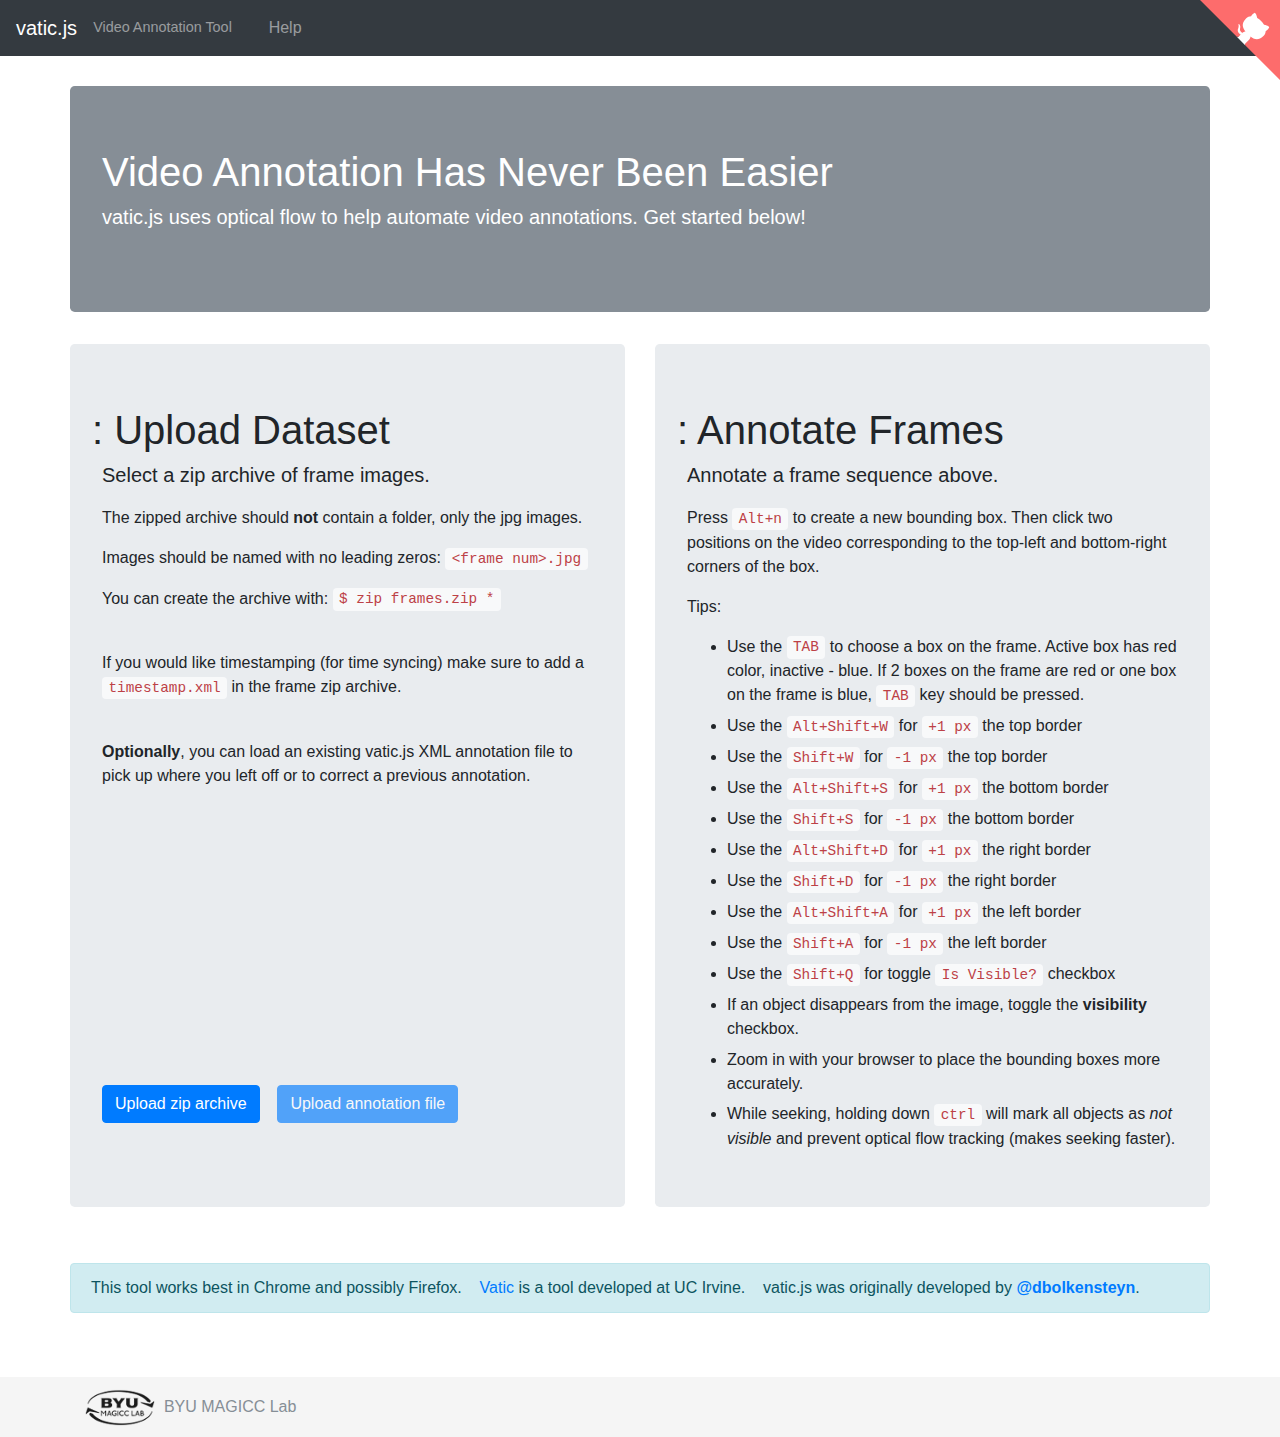
<file: index.html>
<!doctype html>

<html lang="en">
  <head>
    <meta http-equiv="content-type" content="text/html; charset=utf-8">
    <title>vatic.js</title>
    <link rel="stylesheet" type="text/css" href="site.css">
    <link rel="stylesheet" type="text/css" href="dist/bootstrap.css">
    <link href="https://afeld.github.io/emoji-css/emoji.css" rel="stylesheet">
  </head>
  <body>

    <nav class="navbar navbar-expand navbar-dark bg-dark">
      <a class="navbar-brand" href="./">vatic.js</a>
      <span class="navbar-text">Video Annotation Tool</span>
      <ul class="navbar-nav mr-auto">
        <li class="nav-item">
          <a class="nav-link" href="#">Help</a>
        </li>
      </ul>
    </nav>

    <a href="https://github.com/plusk01/vatic.js" class="github-corner" aria-label="View source on Github"><svg width="80" height="80" viewBox="0 0 250 250" style="fill:#FD6C6C; color:#fff; position: absolute; top: 0; border: 0; right: 0;" aria-hidden="true"><path d="M0,0 L115,115 L130,115 L142,142 L250,250 L250,0 Z"></path><path d="M128.3,109.0 C113.8,99.7 119.0,89.6 119.0,89.6 C122.0,82.7 120.5,78.6 120.5,78.6 C119.2,72.0 123.4,76.3 123.4,76.3 C127.3,80.9 125.5,87.3 125.5,87.3 C122.9,97.6 130.6,101.9 134.4,103.2" fill="currentColor" style="transform-origin: 130px 106px;" class="octo-arm"></path><path d="M115.0,115.0 C114.9,115.1 118.7,116.5 119.8,115.4 L133.7,101.6 C136.9,99.2 139.9,98.4 142.2,98.6 C133.8,88.0 127.5,74.4 143.8,58.0 C148.5,53.4 154.0,51.2 159.7,51.0 C160.3,49.4 163.2,43.6 171.4,40.1 C171.4,40.1 176.1,42.5 178.8,56.2 C183.1,58.6 187.2,61.8 190.9,65.4 C194.5,69.0 197.7,73.2 200.1,77.6 C213.8,80.2 216.3,84.9 216.3,84.9 C212.7,93.1 206.9,96.0 205.4,96.6 C205.1,102.4 203.0,107.8 198.3,112.5 C181.9,128.9 168.3,122.5 157.7,114.1 C157.9,116.9 156.7,120.9 152.7,124.9 L141.0,136.5 C139.8,137.7 141.6,141.9 141.8,141.8 Z" fill="currentColor" class="octo-body"></path></svg></a><style>.github-corner:hover .octo-arm{animation:octocat-wave 560ms ease-in-out}@keyframes octocat-wave{0%,100%{transform:rotate(0)}20%,60%{transform:rotate(-25deg)}40%,80%{transform:rotate(10deg)}}@media (max-width:500px){.github-corner:hover .octo-arm{animation:none}.github-corner .octo-arm{animation:octocat-wave 560ms ease-in-out}}</style>

    <div class="container">
      <div class="jumbotron text-white bg-secondary">
        <div id="jumbo-welcome">
          <h1>Video Annotation Has Never Been Easier</h1>
          <p class="lead">vatic.js uses optical flow to help automate video annotations. Get started below! <i class="em em-point_down"></i></p>
        </div>

        <div id="jumbo-annotate" hidden>
          <div id="doodle-container"><div id="doodle"><canvas id="canvas"></canvas></div></div>

          <div class="row controls-container">
            <div class="col-sm-1">
              <button id="play" class="btn btn-success">Play</button>
            </div>
            <div class="col-sm-9">
              <div id="slider"></div>
            </div>
            <div class="col-sm-2">
              <div id="frameCount">0 / 11477</div>
            </div>
          </div>

          <p><label for="speed">Speed multiplier:</label>&nbsp;&nbsp;<input type="text" id="speed" value="1.00" size="4" /></p>
          <div id="objects"></div>

          <p><input type="button" id="generateXml" value="Generate" disabled="true" /> the <a href="http://web.mit.edu/vondrick/vatic/" target="new">vatic</a>-compatible XML annotations file.</p>
          <p><a id="downloadXML" href="#" download hidden>Download XML</a>
        </div>
      </div>

      <div id="msg" class="row" hidden>
        <div class="col-sm-12">
          <div class="alert alert-success" role="alert">
            <span id="extractionProgress"></span>
            &nbsp;//&nbsp;
            <span id="videoDimensions"></span>
            &nbsp;//&nbsp;
            <span id="timestampLoaded"></span>
          </div>
        </div>
      </div>

      <div class="row row-eq-height">
        <div class="col-sm-6">
          <div class="jumbotron step">
            <h1><i class="em em-point_up"></i>: Upload Dataset</h1>
            <div class="step-body">
              <p class="lead">Select a zip archive of frame images.</p>
              <p>The zipped archive should <strong>not</strong> contain a folder, only the jpg images.</p>
              <p>Images should be named with no leading zeros: <code>&lt;frame&nbsp;num&gt;.jpg</code>
              <p>You can create the archive with: <code>$ zip frames.zip *</code></p>
              <br />
              <p>If you would like timestamping (for time syncing) make sure to add a <code>timestamp.xml</code> in the frame zip archive.</p>
              <br />
              <p><strong>Optionally</strong>, you can load an existing vatic.js XML annotation file to pick up where you left off or to correct a previous annotation.</p>
            </div>
            <div class="step-footer">
              <label class="btn btn-primary">
                  Upload zip archive <input type="file" id="zipFile" accept=".zip" hidden />
              </label>
              &nbsp;&nbsp;
              <label class="btn btn-primary disabled right">
                  Upload annotation file <input type="file" id="xmlFile" accept=".xml" disabled="true" hidden />
              </label>
            </div>
          </div>
        </div>

        <div class="col-sm-6">
          <div class="jumbotron step">
            <h1><i class="em em-v"></i>: Annotate Frames</h1>
            <div class="step-body">
              <p class="lead">Annotate a frame sequence above.</p>
              <p>Press <code>Alt+n</code> to create a new bounding box. Then click two positions on the video corresponding to the top-left and bottom-right corners of the box.</p>

              <p>Tips:</p>
              <ul>
                <li>Use the <code>TAB</code> to choose a box on the frame. Active box has red color, inactive - blue. If 2 boxes on the frame are red or one box on the frame is blue, <code>TAB</code> key should be pressed.  </li>
                <li>Use the <code>Alt+Shift+W</code> for <code>+1 px</code> the top border </li>
                <li>Use the <code>Shift+W</code> for <code>-1 px</code> the top border </li>
                <li>Use the <code>Alt+Shift+S</code> for <code>+1 px</code> the bottom border </li>
                <li>Use the <code>Shift+S</code> for <code>-1 px</code> the bottom border </li>
                <li>Use the <code>Alt+Shift+D</code> for <code>+1 px</code> the right border </li>
                <li>Use the <code>Shift+D</code> for <code>-1 px</code> the right border </li>
                <li>Use the <code>Alt+Shift+A</code> for <code>+1 px</code> the left border </li>
                <li>Use the <code>Shift+A</code> for <code>-1 px</code> the left border </li>
                <li>Use the <code>Shift+Q</code> for toggle <code>Is Visible?</code> checkbox </li>
                <li>If an object disappears from the image, toggle the <strong>visibility</strong> checkbox.</li>
                <li>Zoom in with your browser to place the bounding boxes more accurately.</li>
                <li>While seeking, holding down <code>ctrl</code> will mark all objects as <em>not visible</em> and prevent optical flow tracking (makes seeking faster).</li>
              </ul>
            </div>
            <div class="step-footer">
            </div>
          </div>
        </div>
      </div>

      <div class="row">
        <div class="col-sm-12">
          <div class="alert alert-info" role="alert">
            This tool works best in Chrome and possibly Firefox.
            &nbsp;&nbsp;&nbsp;<a href="http://web.mit.edu/vondrick/vatic/" target="new">Vatic</a> is a tool developed at UC Irvine.
            &nbsp;&nbsp;&nbsp;vatic.js was originally developed by <strong><a class="at-handle" href="https://github.com/dbolkensteyn/vatic.js">@dbolkensteyn</a></strong>.
          </div>
        </div>
      </div>
    </div>

    <footer class="footer">
      <div class="container">
        <span class="text-muted"><a href="http://magicc.byu.edu" target="window"><img src="assets/logo_small.png" class="logo" /></a>&nbsp;&nbsp;BYU MAGICC Lab</span>
      </div>
    </footer>

    <script type="text/javascript" src="dist/compatibility.js"></script>
    <script type="text/javascript" src="dist/polyfill.js"></script>
    <script type="text/javascript" src="dist/jsfeat.js"></script>
    <script type="text/javascript" src="dist/nudged.js"></script>
    <script type="text/javascript" src="dist/pouchdb.min.js"></script>
    <script type="text/javascript" src="dist/jquery-1.12.4.js"></script>
    <script type="text/javascript" src="dist/jquery-ui.js"></script>
    <script type="text/javascript" src="dist/shortcut.js"></script>
    <script type="text/javascript" src="dist/zip.js/zip.js"></script>
    <script type="text/javascript">zip.workerScriptsPath = window.location.pathname + "dist/zip.js/";</script>
    <script type="text/javascript" src="vatic.js"></script>
    <script type="text/javascript" src="main.js"></script>
  </body>
</html>
</file>
<file: site.css>
.output { font-family: monospace; font-weight: bold; }

#doodle-container {
  text-align: center;
}

#doodle {
  position: relative;
  width: 100%;
  height: 0;
  z-index: 2;
}

#canvas {
  z-index: 1;
}

.bbox {
  /* border width MUST be given in pixels */
  border: 1px solid #FF0000;
  position: absolute;
  z-index: 3;
  opacity: 0.3;
  box-sizing: unset;
}
.inactiveBbox {
  /* border width MUST be given in pixels */
  border: 1px solid rgb(0, 110, 255);
  position: absolute;
  z-index: 3;
  opacity: 0.3;
  box-sizing: unset;
}

.bbox:hover,
.handle:hover,
.ui-resizable-handle:hover {
  opacity: 0.8;
}

.handle, .ui-resizable-handle {
  width: 8px;
  height: 8px;
  border-radius: 50%;
  border: 1px solid rgba(255, 0, 0, .5);
  background-color: rgba(255, 255, 0, .05);
  position: absolute;
  opacity: 0.5;
}

.center-drag {
  left: 50%;
  top: 50%;
  transform: translate(-50%, -50%);
  cursor: move;
}

.ui-resizable-n {
  left: 50%;
  transform: translate(-50%, -50%);
  cursor: n-resize;
}

.ui-resizable-s {
  left: 50%;
  bottom: 0%;
  transform: translate(-50%, 50%);
  cursor: s-resize;
}

.ui-resizable-w {
  top: 50%;
  transform: translate(-50%, -50%);
  cursor: w-resize;
}

.ui-resizable-e {
  right: 0%;
  top: 50%;
  transform: translate(50%, -50%);
  cursor: e-resize;
}

.ui-slider {
  position: relative;
  text-align: left;
  height: .8em;
}

.ui-slider-handle {
  position: absolute;
  z-index: 2;
  width: 1.2em;
  height: 1.2em;
  cursor: default;
  -ms-touch-action: none;
  touch-action: none;
  top: -.3em;
  margin-left: -.6em;
}

.ui-widget.ui-widget-content {
  border: 1px solid #d3d3d3;
}

.ui-state-default {
  border: 1px solid #d3d3d3;
  background-color: #e6e6e6;
}

.ui-state-hover, .ui-state-focus {
  border: 1px solid #999999;
  background-color: #dadada;
}

.ui-state-active {
  border: 1px solid #aaaaaa;
  background-color: #ffffff;
}

.ui-state-disabled {
  opacity: .35;
}

.ui-corner-all {
  border-radius: 4px;
}

/* Custom Styles */

.controls-container {
  margin: 1em auto;
}

#play {

}

#slider {
  margin-top: 0.8em;
}

#frameCount {
  margin-top: 0.4em;
}

.at-handle:hover {
  text-decoration: none;
}

.navbar span.navbar-text {
  font-size: 90%;
  margin-right: 2em;
}

.step {
  height: 94%;
}

.step ul > li {
  margin-top: 0.4em;
}

.step h1 i {
  margin-top: -0.4em;
  margin-right: -0.25em;
}

.step-body {
  height: 85%;
}

.code-indent {
  margin-left: 1.2em;
}

.row-eq-height {
  display: -webkit-box;
  display: -webkit-flex;
  display: -ms-flexbox;
  display:         flex;
}

/* Sticky footer styles
-------------------------------------------------- */
html {
  position: relative;
  min-height: 100%;
}
body {
  /* Margin bottom by footer height */
  margin-bottom: 60px;
}
.footer {
  bottom: 0;
  margin-top: 3em;
  width: 100%;
  /* Set the fixed height of the footer here */
  height: 60px;
  line-height: 60px; /* Vertically center the text there */
  background-color: #f5f5f5;
}


/* Custom page CSS
-------------------------------------------------- */
/* Not required for template or sticky footer method. */

body > .container {
  padding: 30px 0px 0;
}

.footer > .container {
  padding-right: 15px;
  padding-left: 15px;
}

code {
  font-size: 60%;
}
</file>
